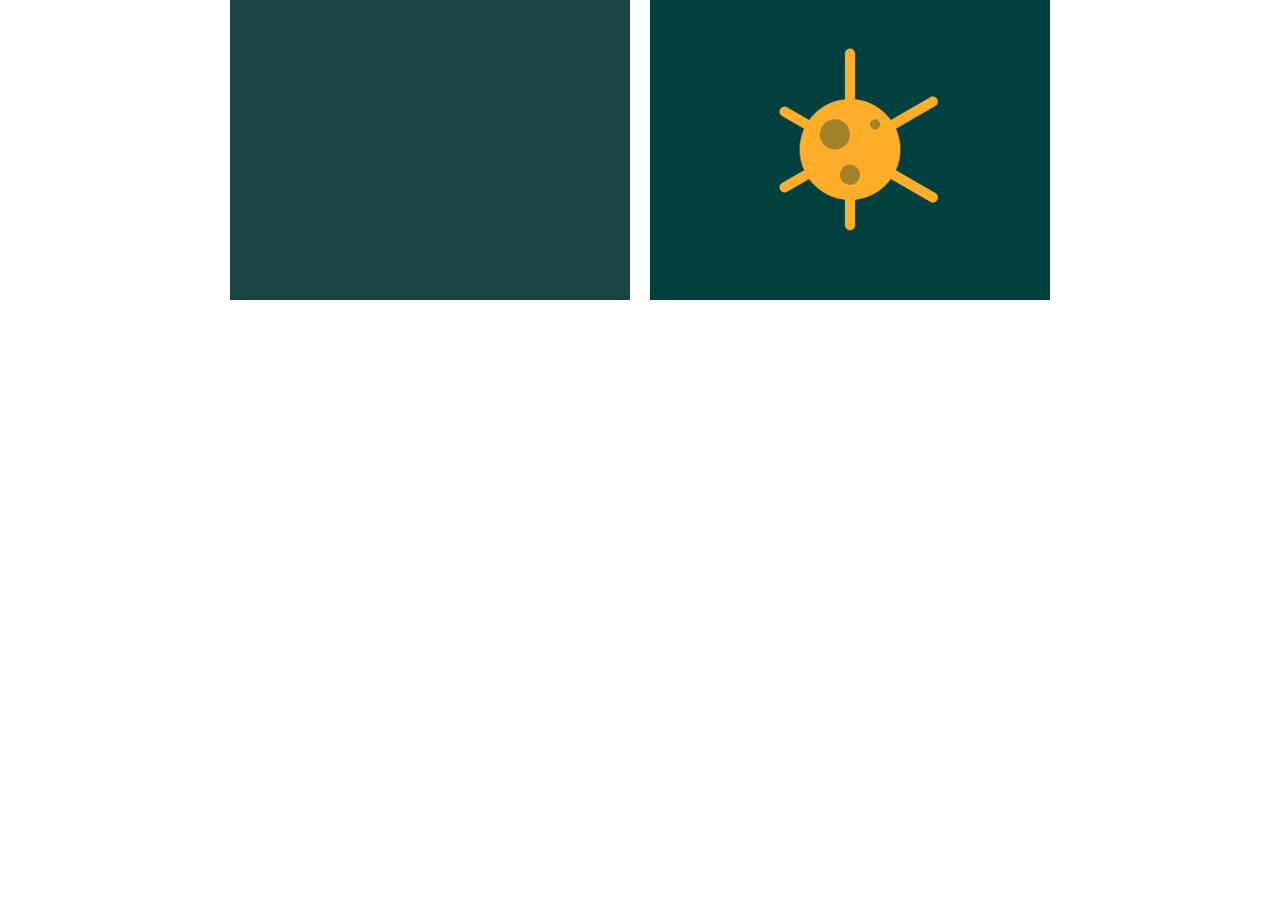
<file: reto-extra-1/index.html>
<!DOCTYPE html>
<html lang="en">
  <head>
    <meta charset="UTF-8" />
    <meta name="viewport" content="width=device-width, initial-scale=1.0" />
    <link rel="stylesheet" href="styles.css" />
    <link rel="stylesheet" href="yourCSS.css" />
    <title>Reto CSS EXTRA #1</title>
  </head>
  <body>
    <div class="layout">
      <div class="bg">
        <!-- TU ZONA DE TRABAJO -->
        <!-- FIN DE TU ZONA DE TRABAJO -->
      </div>
      <div class="exercise">
        <img src="exercise.PNG" alt="solution" />
      </div>
    </div>
  </body>
</html>
</file>
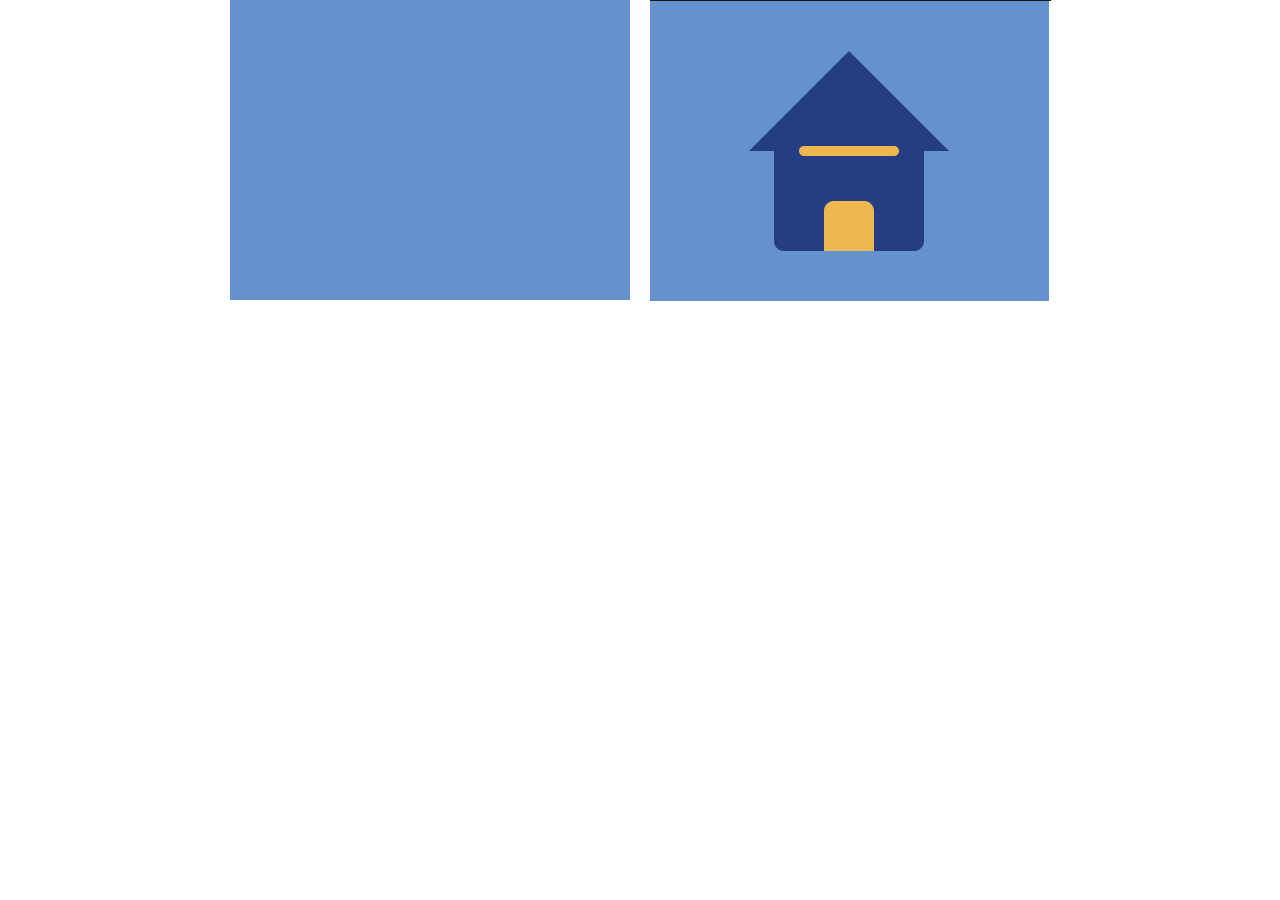
<file: reto-extra-2/index.html>
<!DOCTYPE html>
<html lang="en">
  <head>
    <meta charset="UTF-8" />
    <meta name="viewport" content="width=device-width, initial-scale=1.0" />
    <link rel="stylesheet" href="styles.css" />
    <link rel="stylesheet" href="yourCSS.css" />
    <title>Reto CSS EXTRA #2</title>
  </head>
  <body>
    <div class="layout">
      <div class="bg">
        <!-- TU ZONA DE TRABAJO -->
        <!-- FIN DE TU ZONA DE TRABAJO -->
      </div>
      <div class="exercise">
        <img src="exercise.PNG" alt="solution" />
      </div>
    </div>
  </body>
</html>
</file>
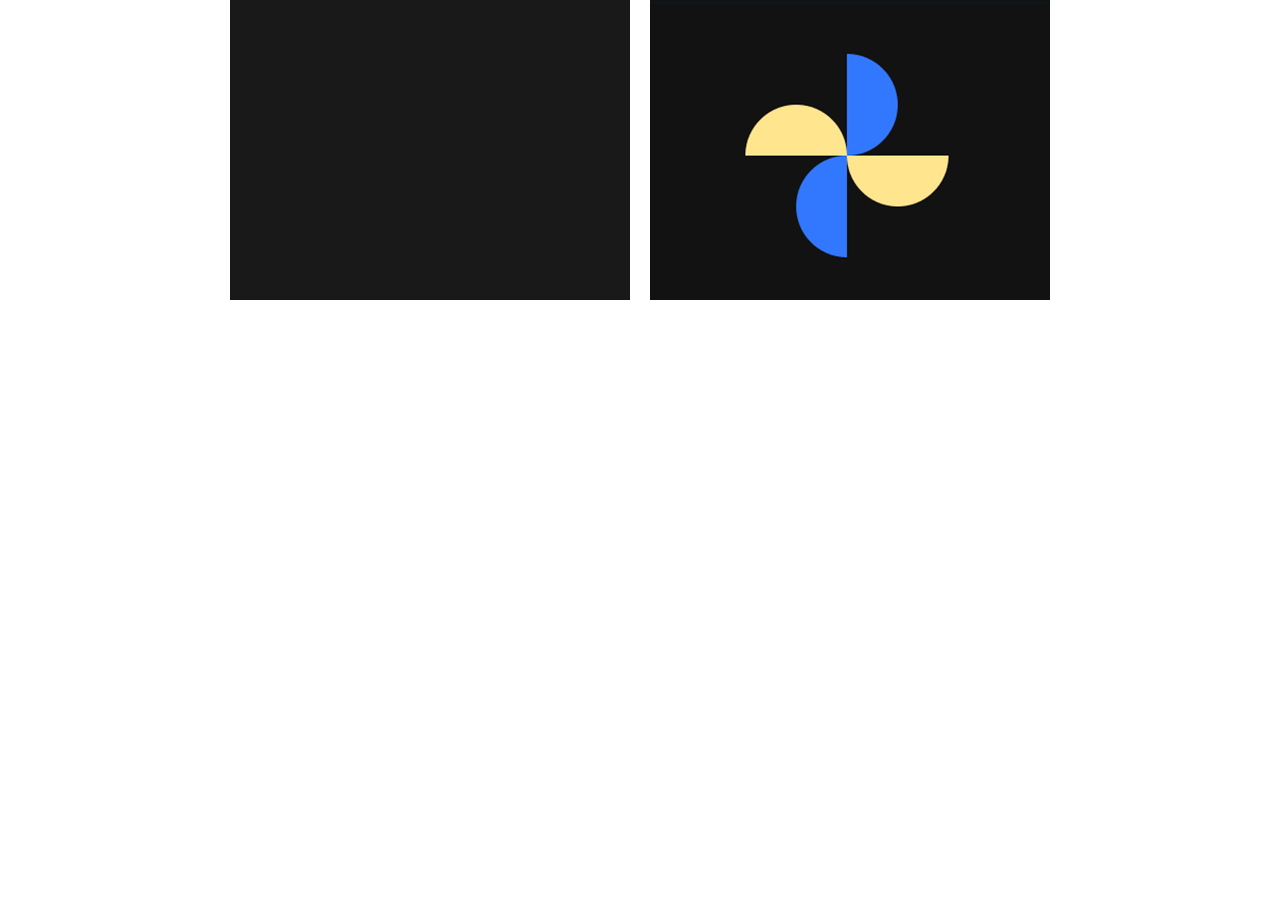
<file: reto-extra-3/index.html>
<!DOCTYPE html>
<html lang="en">
  <head>
    <meta charset="UTF-8" />
    <meta name="viewport" content="width=device-width, initial-scale=1.0" />
    <link rel="stylesheet" href="styles.css" />
    <link rel="stylesheet" href="yourCSS.css" />
    <title>Reto CSS EXTRA #3</title>
  </head>
  <body>
    <div class="layout">
      <div class="bg">
        <!-- TU ZONA DE TRABAJO -->
        <!-- FIN DE TU ZONA DE TRABAJO -->
      </div>
      <div class="exercise">
        <img src="exercise.PNG" alt="solution" />
      </div>
    </div>
  </body>
</html>
</file>
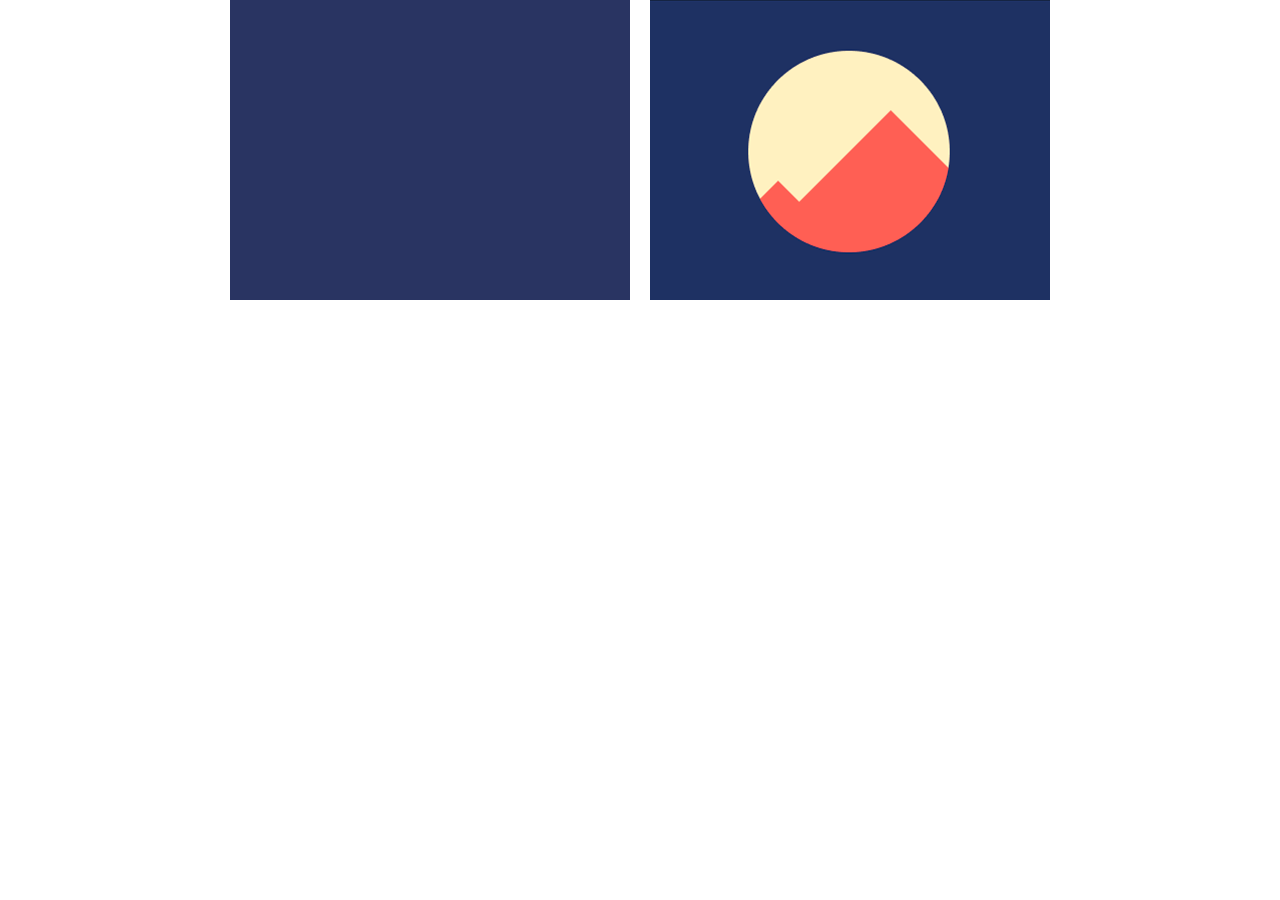
<file: reto1/index.html>
<!DOCTYPE html>
<html lang="en">
  <head>
    <meta charset="UTF-8" />
    <meta name="viewport" content="width=device-width, initial-scale=1.0" />
    <link rel="stylesheet" href="styles.css" />
    <link rel="stylesheet" href="yourCSS.css" />
    <title>Reto CSS #1</title>
  </head>
  <body>
    <div class="layout">
      <div class="bg">
        <!-- TU ZONA DE TRABAJO -->
        <!-- FIN DE TU ZONA DE TRABAJO -->
      </div>
      <div class="exercise">
        <img src="exercise.PNG" alt="solution" />
      </div>
    </div>
  </body>
</html>
</file>
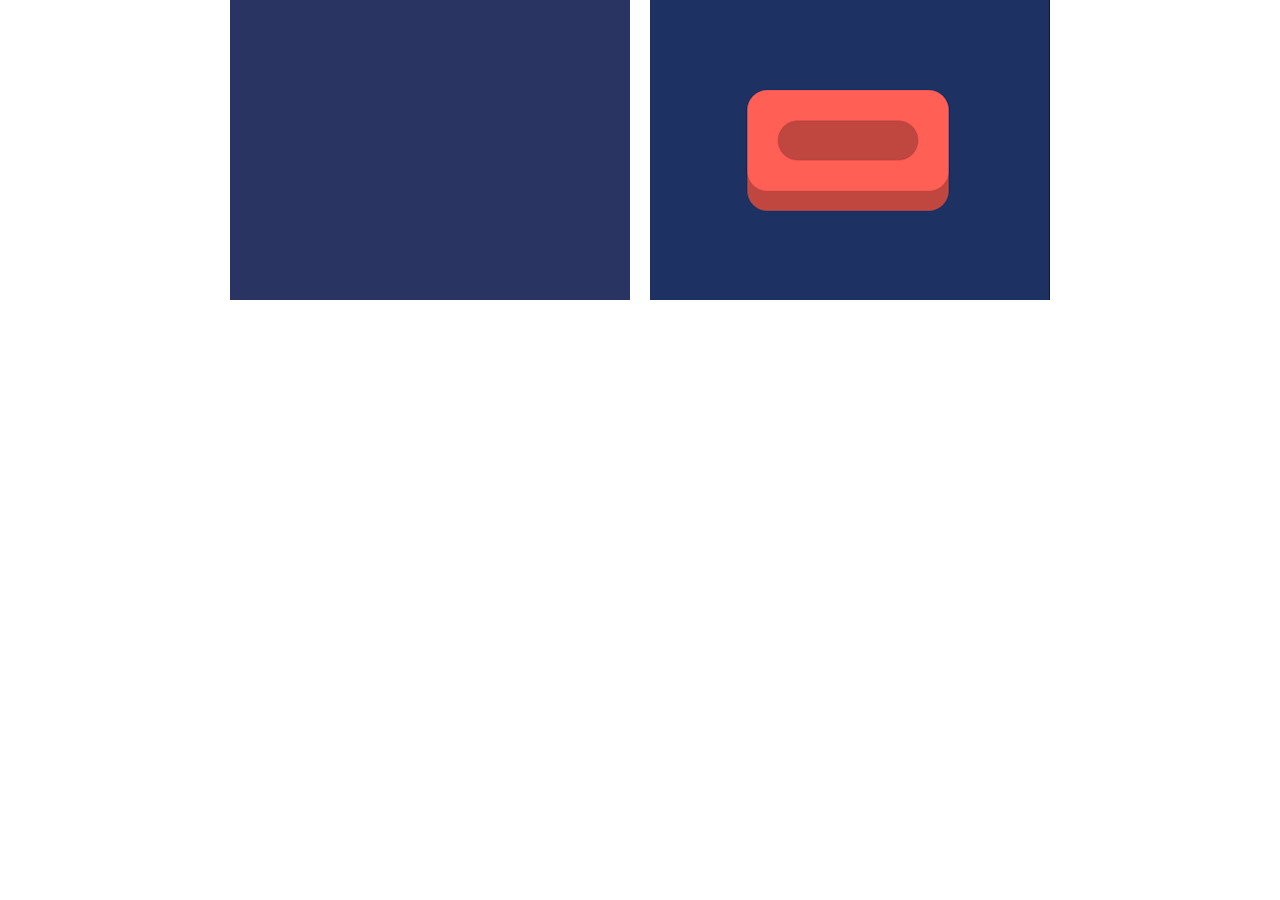
<file: reto2/index.html>
<!DOCTYPE html>
<html lang="en">
  <head>
    <meta charset="UTF-8" />
    <meta name="viewport" content="width=device-width, initial-scale=1.0" />
    <link rel="stylesheet" href="styles.css" />
    <link rel="stylesheet" href="yourCSS.css" />
    <title>Reto CSS #2</title>
  </head>
  <body>
    <div class="layout">
      <div class="bg">
        <!-- TU ZONA DE TRABAJO -->
        <!-- FIN DE TU ZONA DE TRABAJO -->
      </div>
      <div class="exercise">
        <img src="exercise.PNG" alt="solution" />
      </div>
    </div>
  </body>
</html>
</file>
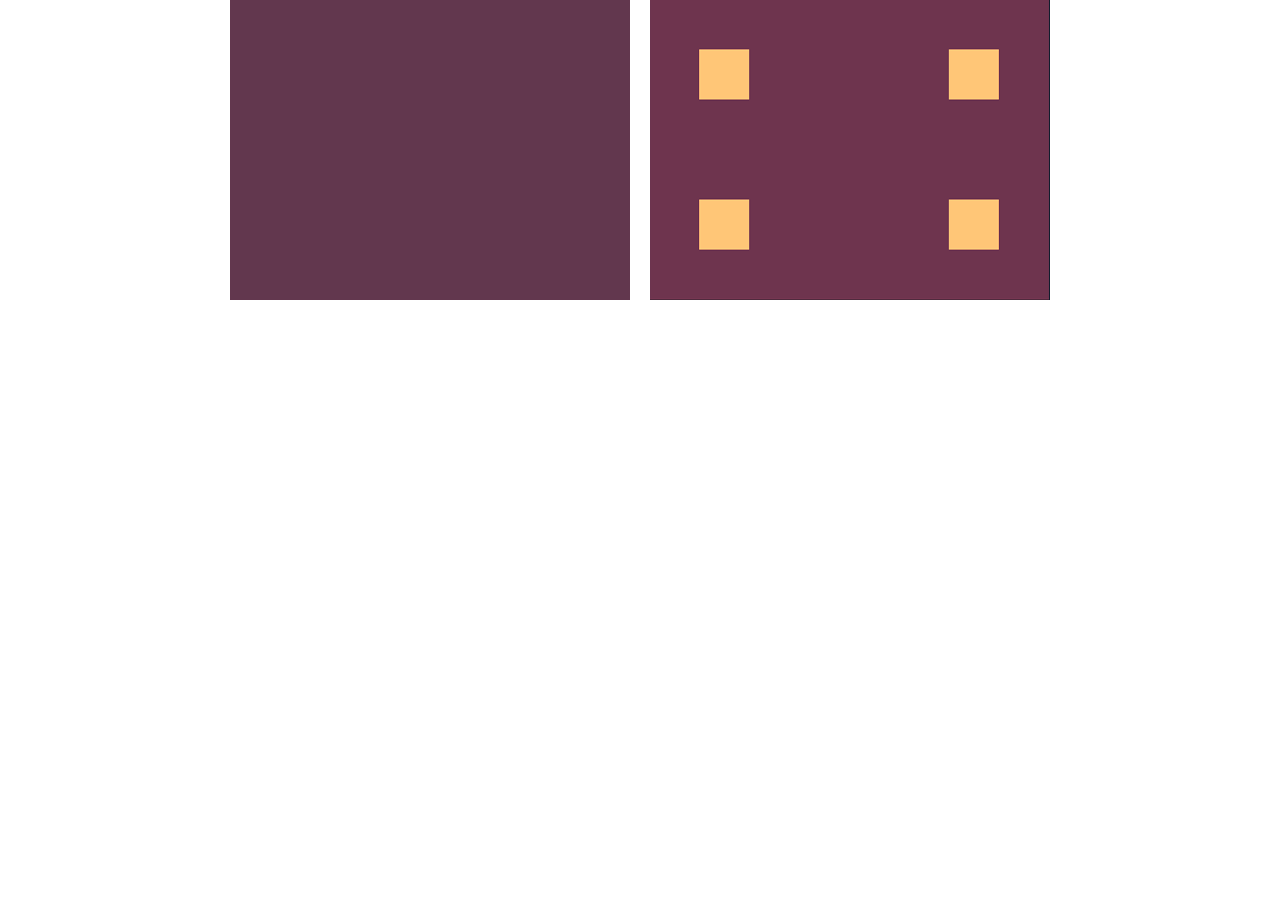
<file: reto3/index.html>
<!DOCTYPE html>
<html lang="en">
  <head>
    <meta charset="UTF-8" />
    <meta name="viewport" content="width=device-width, initial-scale=1.0" />
    <link rel="stylesheet" href="styles.css" />
    <link rel="stylesheet" href="yourCSS.css" />
    <title>Reto CSS #3</title>
  </head>
  <body>
    <div class="layout">
      <div class="bg">
        <!-- TU ZONA DE TRABAJO -->
        <!-- FIN DE TU ZONA DE TRABAJO -->
      </div>
      <div class="exercise">
        <img src="exercise.PNG" alt="solution" />
      </div>
    </div>
  </body>
</html>
</file>
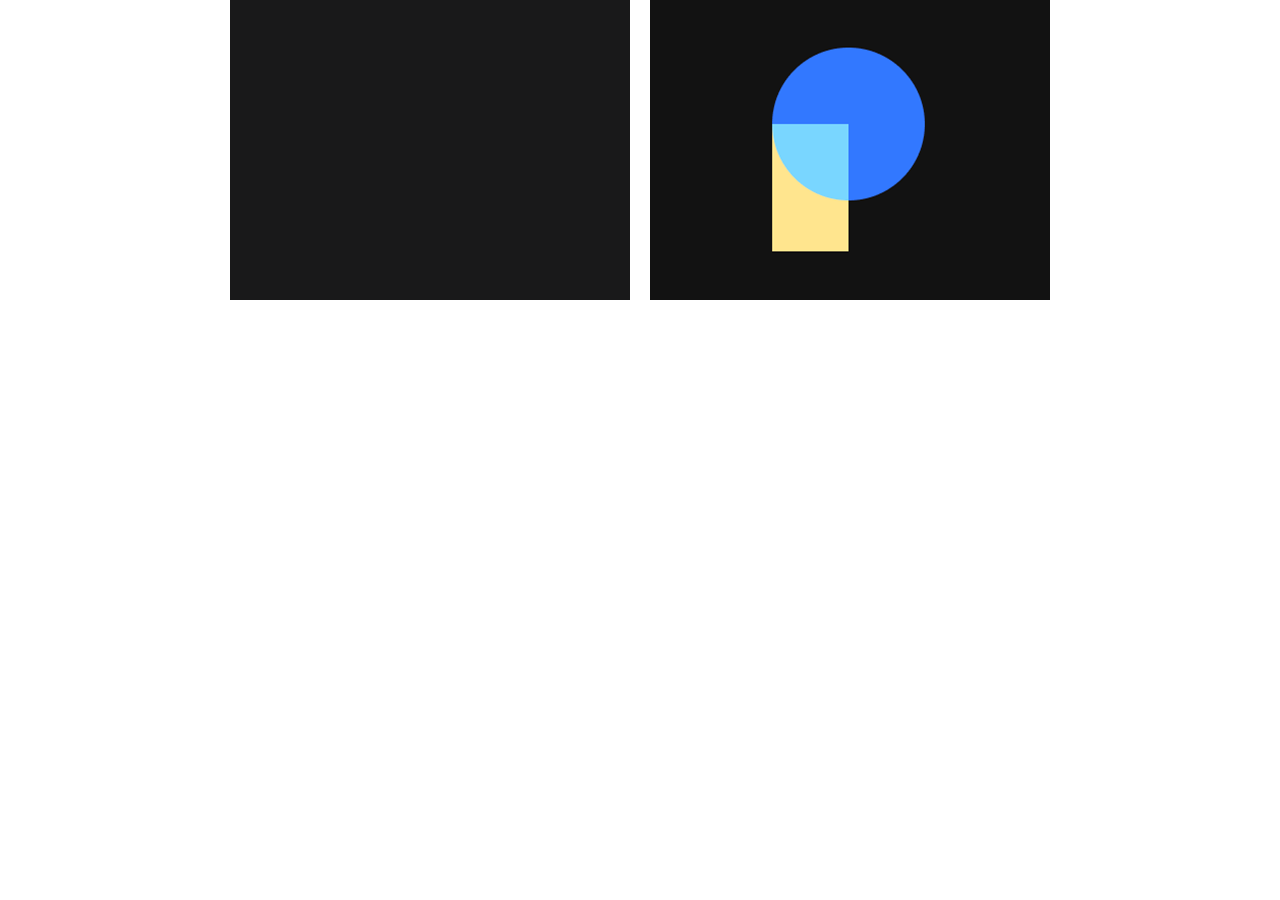
<file: reto4/index.html>
<!DOCTYPE html>
<html lang="en">
  <head>
    <meta charset="UTF-8" />
    <meta name="viewport" content="width=device-width, initial-scale=1.0" />
    <link rel="stylesheet" href="styles.css" />
    <link rel="stylesheet" href="yourCSS.css" />
    <title>Reto CSS #4</title>
  </head>
  <body>
    <div class="layout">
      <div class="bg">
        <!-- TU ZONA DE TRABAJO -->
        <!-- FIN DE TU ZONA DE TRABAJO -->
      </div>
      <div class="exercise">
        <img src="exercise.PNG" alt="solution" />
      </div>
    </div>
  </body>
</html>
</file>
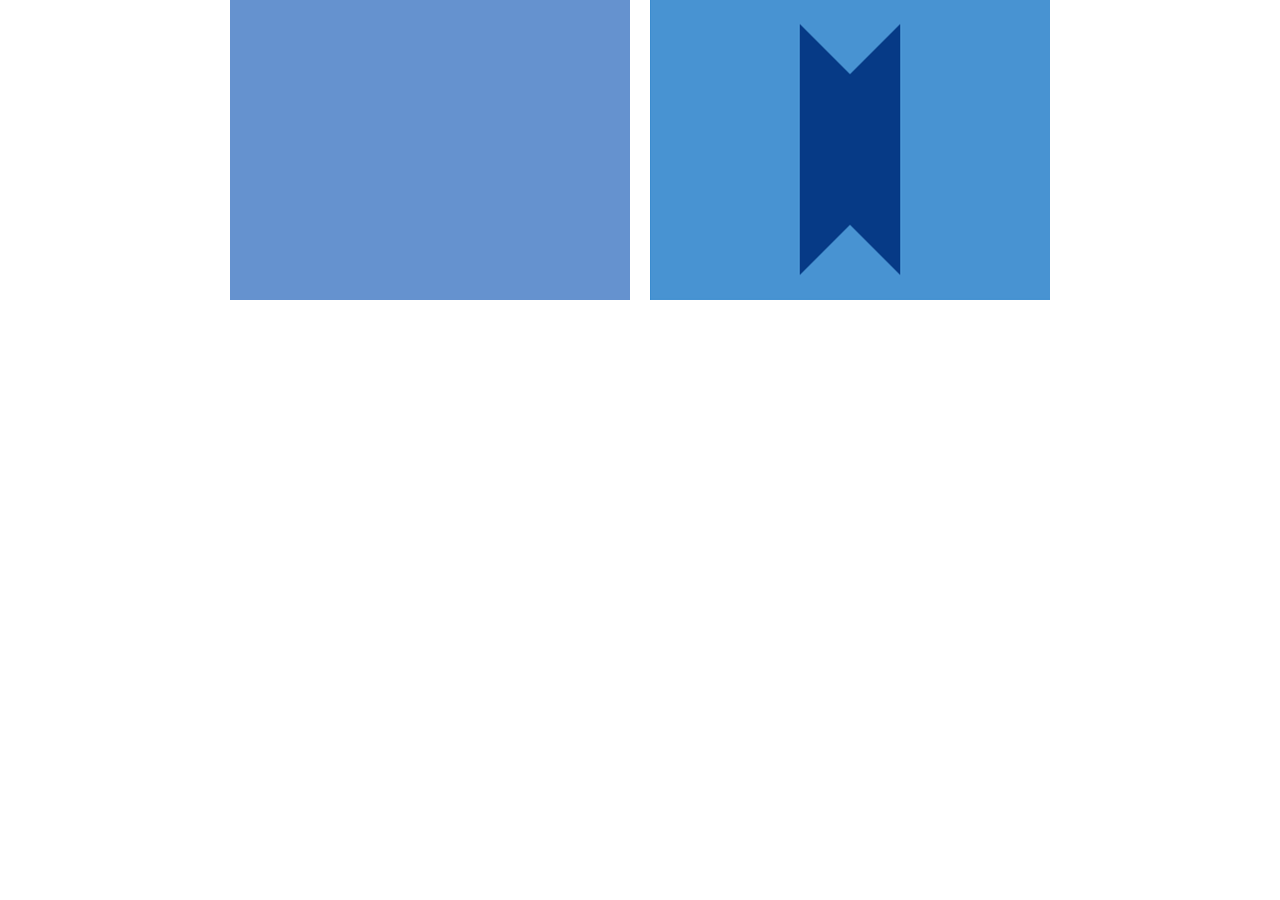
<file: reto5/index.html>
<!DOCTYPE html>
<html lang="en">
  <head>
    <meta charset="UTF-8" />
    <meta name="viewport" content="width=device-width, initial-scale=1.0" />
    <link rel="stylesheet" href="styles.css" />
    <link rel="stylesheet" href="yourCSS.css" />
    <title>Reto CSS #5</title>
  </head>
  <body>
    <div class="layout">
      <div class="bg">
        <!-- TU ZONA DE TRABAJO -->
        <!-- FIN DE TU ZONA DE TRABAJO -->
      </div>
      <div class="exercise">
        <img src="exercise.PNG" alt="solution" />
      </div>
    </div>
  </body>
</html>
</file>
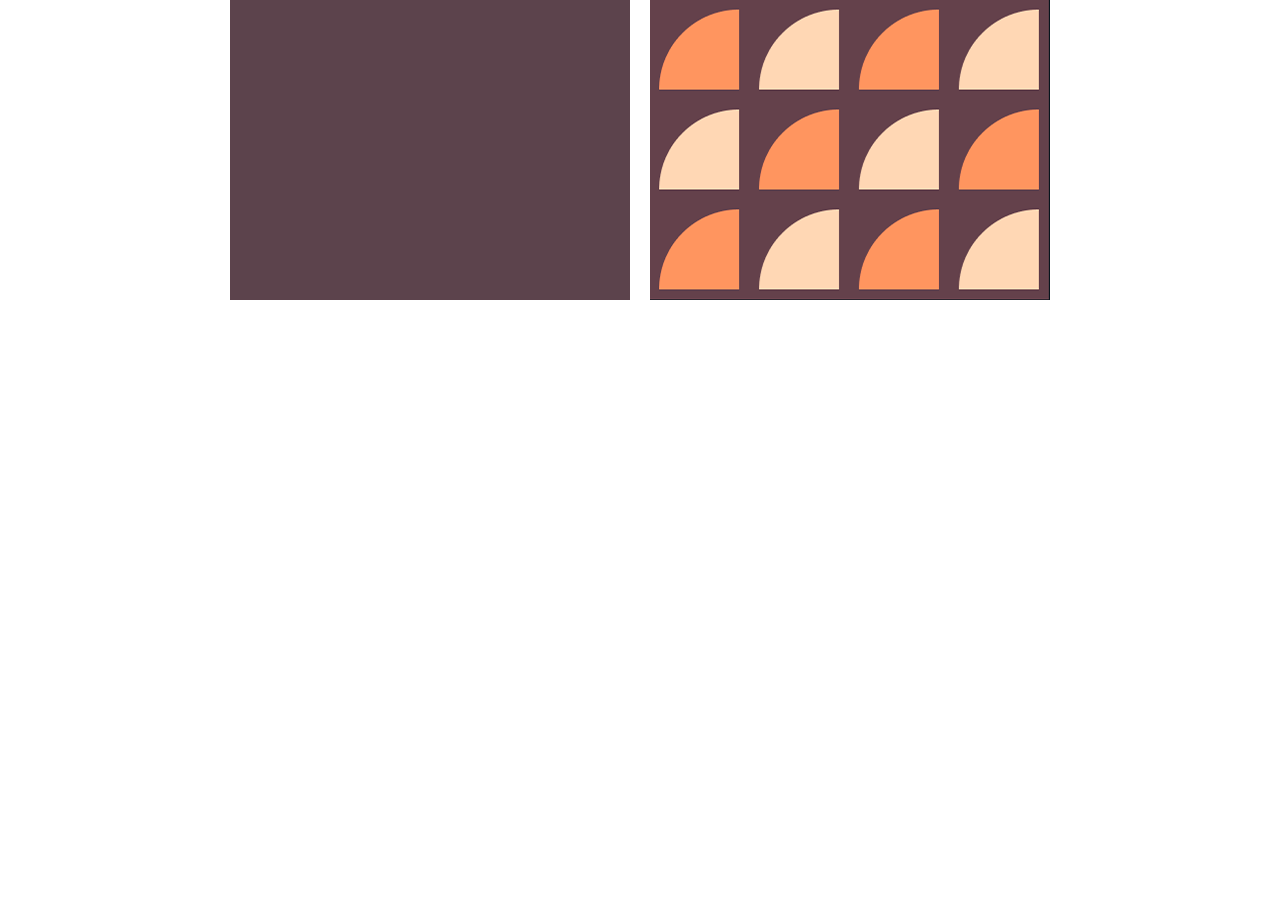
<file: reto6/index.html>
<!DOCTYPE html>
<html lang="en">
  <head>
    <meta charset="UTF-8" />
    <meta name="viewport" content="width=device-width, initial-scale=1.0" />
    <link rel="stylesheet" href="styles.css" />
    <link rel="stylesheet" href="yourCSS.css" />
    <title>Reto CSS #6</title>
  </head>
  <body>
    <div class="layout">
      <div class="bg">
        <!-- TU ZONA DE TRABAJO -->
        <!-- FIN DE TU ZONA DE TRABAJO -->
      </div>
      <div class="exercise">
        <img src="exercise.PNG" alt="solution" />
      </div>
    </div>
  </body>
</html>
</file>
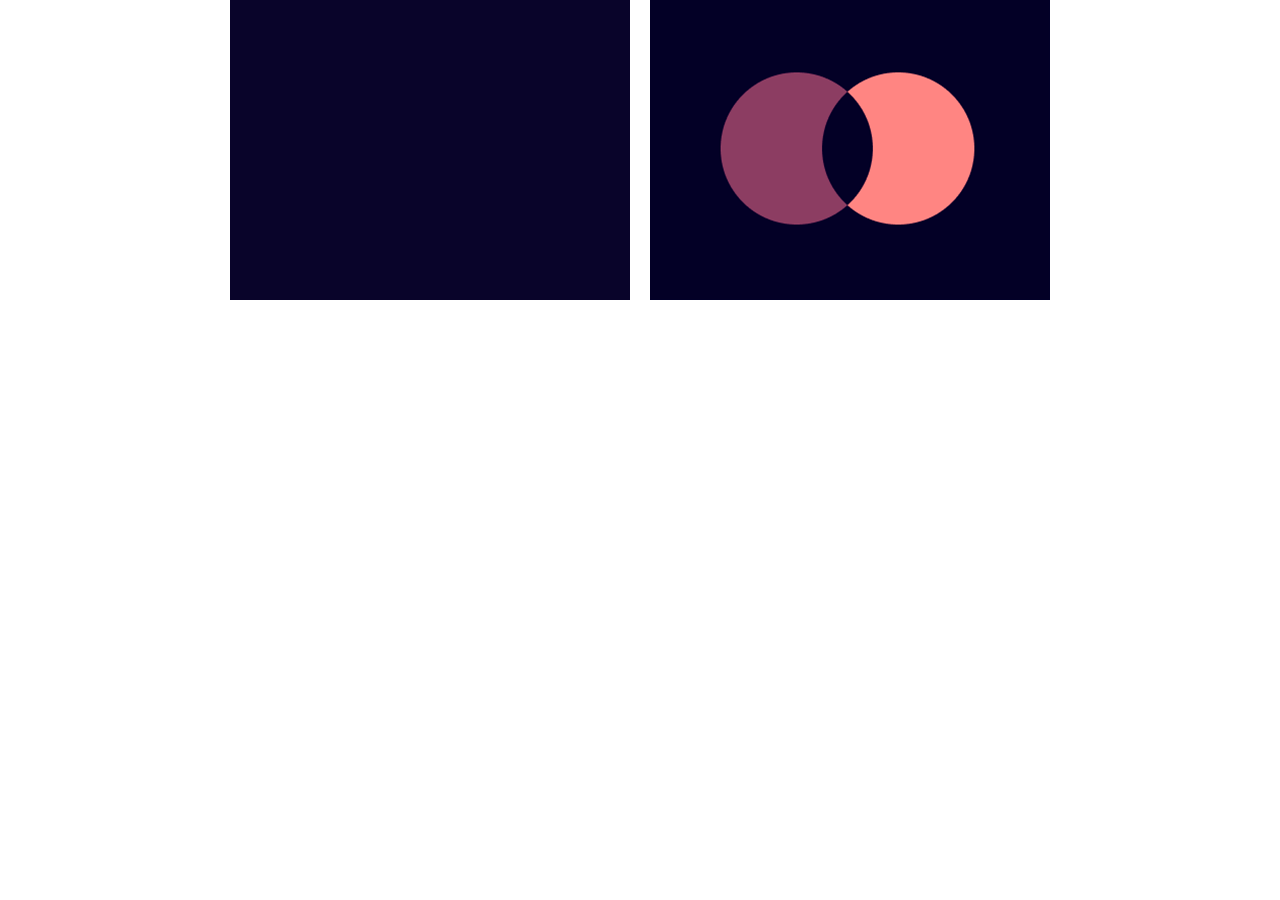
<file: reto7/index.html>
<!DOCTYPE html>
<html lang="en">
  <head>
    <meta charset="UTF-8" />
    <meta name="viewport" content="width=device-width, initial-scale=1.0" />
    <link rel="stylesheet" href="styles.css" />
    <link rel="stylesheet" href="yourCSS.css" />
    <title>Reto CSS #7</title>
  </head>
  <body>
    <div class="layout">
      <div class="bg">
        <!-- TU ZONA DE TRABAJO -->
        <!-- FIN DE TU ZONA DE TRABAJO -->
      </div>
      <div class="exercise">
        <img src="exercise.PNG" alt="solution" />
      </div>
    </div>
  </body>
</html>
</file>
<file: reto-extra-1/styles.css>
body {
  margin: 0 auto;
  width: 800px;
}

.layout {
  display: grid;
  grid-template-columns: repeat(2, 420px);
  justify-content: center;
  justify-items: center;
}

.exercise img {
  max-width: 100%;
  display: block;
}
</file>
<file: reto-extra-1/yourCSS.css>
/*
IMPORTANTE: LO HE CONSEGUIDO CON 7 ELEMENTOS, SI LO CONSIGUES CON MENOS MÁNDAME LA SOLUCIÓN A DISCORD
Colors:
  Background: #1A4341
  Yellow: #F3AC3C
  Dark Yellow: #998235
*/
.bg {
  width: 400px;
  height: 300px;
  background: #1a4341;
}
</file>
<file: reto-extra-2/styles.css>
body {
  margin: 0 auto;
  width: 800px;
}

.layout {
  display: grid;
  grid-template-columns: repeat(2, 420px);
  justify-content: center;
  justify-items: center;
}

.exercise img {
  max-width: 100%;
  display: block;
}
</file>
<file: reto-extra-2/yourCSS.css>
/* 
IMPORTANTE: LO HE CONSEGUIDO CON DOS DIVS, SI LO CONSIGUES CON UNO MÁNDAME LA SOLUCIÓN A DISCORD
Colors:
  Background: #6592CF
  House: #243D83
  Lights: #EEB850
*/
.bg {
  width: 400px;
  height: 300px;
  background: #6592cf;
}
</file>
<file: reto-extra-3/styles.css>
body {
  margin: 0 auto;
  width: 800px;
}

.layout {
  display: grid;
  grid-template-columns: repeat(2, 420px);
  justify-content: center;
  justify-items: center;
}

.exercise img {
  max-width: 100%;
  display: block;
}
</file>
<file: reto-extra-3/yourCSS.css>
/* 
IMPORTANTE: LO HE CONSEGUIDO CON DOS DIVS, SI LO CONSIGUES CON UNO MÁNDAME LA SOLUCIÓN A DISCORD
Colors:
  Background: #19191A
  Blue:#4F77FF
  Yellow:#F9E492
*/
.bg {
  width: 400px;
  height: 300px;
  background-color: #19191a;
}
</file>
<file: reto1/styles.css>
body {
  margin: 0 auto;
  width: 800px;
}

.layout {
  display: grid;
  grid-template-columns: repeat(2, 420px);
  justify-content: center;
  justify-items: center;
}

.exercise img {
  max-width: 100%;
  display: block;
}
</file>
<file: reto1/yourCSS.css>
/* 
IMPORTANTE: USAR UN SOLO DIV
Colors:
  Background: #293462
  Background-circle: #FFF1C1
  Mountains: #FE5F55
*/
.bg {
  width: 400px;
  height: 300px;
  background: #293462;
}
</file>
<file: reto2/styles.css>
body {
  margin: 0 auto;
  width: 800px;
}

.layout {
  display: grid;
  grid-template-columns: repeat(2, 420px);
  justify-content: center;
  justify-items: center;
}

.exercise img {
  max-width: 100%;
  display: block;
}
</file>
<file: reto2/yourCSS.css>
/* 
IMPORTANTE: USAR UN SOLO DIV
Colors:
  Background: #293462
  Soap: #FE5F55
  Shadow: #A64942
*/
.bg {
  width: 400px;
  height: 300px;
  background: #293462;
}
</file>
<file: reto3/styles.css>
body {
  margin: 0 auto;
  width: 800px;
}

.layout {
  display: grid;
  grid-template-columns: repeat(2, 420px);
  justify-content: center;
  justify-items: center;
}

.exercise img {
  max-width: 100%;
  display: block;
}
</file>
<file: reto3/yourCSS.css>
/* 
IMPORTANTE: USAR UN SOLO DIV
Colors:
  Background: #62374e
  Squares:#fdc57b
*/
.bg {
  width: 400px;
  height: 300px;
  background: #62374e;
}
</file>
<file: reto4/styles.css>
body {
  margin: 0 auto;
  width: 800px;
}

.layout {
  display: grid;
  grid-template-columns: repeat(2, 420px);
  justify-content: center;
  justify-items: center;
}

.exercise img {
  max-width: 100%;
  display: block;
}
</file>
<file: reto4/yourCSS.css>
/* 
IMPORTANTE: USAR UN SOLO DIV
Colors:
  Background: #19191A
  Circle:#4F77FF
  Rectangle:#F9E492
  Union: #9AD5FF
*/
.bg {
  width: 400px;
  height: 300px;
  background-color: #19191a;
}
</file>
<file: reto5/styles.css>
body {
  margin: 0 auto;
  width: 800px;
}

.layout {
  display: grid;
  grid-template-columns: repeat(2, 420px);
  justify-content: center;
  justify-items: center;
}

.exercise img {
  max-width: 100%;
  display: block;
}
</file>
<file: reto5/yourCSS.css>
/* 
IMPORTANTE: USAR UN SOLO DIV Y NO USAR CLIP-PATH
Colors:
  Background: #6592CF
  Shape:#243D83
*/
.bg {
  width: 400px;
  height: 300px;
  background-color: #6592cf;
}
</file>
<file: reto6/styles.css>
body {
  margin: 0 auto;
  width: 800px;
}

.layout {
  display: grid;
  grid-template-columns: repeat(2, 420px);
  justify-content: center;
  justify-items: center;
}

.exercise img {
  max-width: 100%;
  display: block;
}
</file>
<file: reto6/yourCSS.css>
/* 
IMPORTANTE: USAR UN SOLO DIV
Colors:
  Background: #5C434C
  Orange: #F09462
  Yellow: #F5D6B4
*/
.bg {
  width: 400px;
  height: 300px;
  background-color: #5c434c;
}
</file>
<file: reto7/styles.css>
body {
  margin: 0 auto;
  width: 800px;
}

.layout {
  display: grid;
  grid-template-columns: repeat(2, 420px);
  justify-content: center;
  justify-items: center;
}

.exercise img {
  max-width: 100%;
  display: block;
}
</file>
<file: reto7/yourCSS.css>
/* 
IMPORTANTE: USAR UN SOLO DIV
Colors:
  Background: #09042A
  Left circle: #7B3F61
  Right circle: #E78481
*/
.bg {
  width: 400px;
  height: 300px;
  background-color: #09042a;
}
</file>
